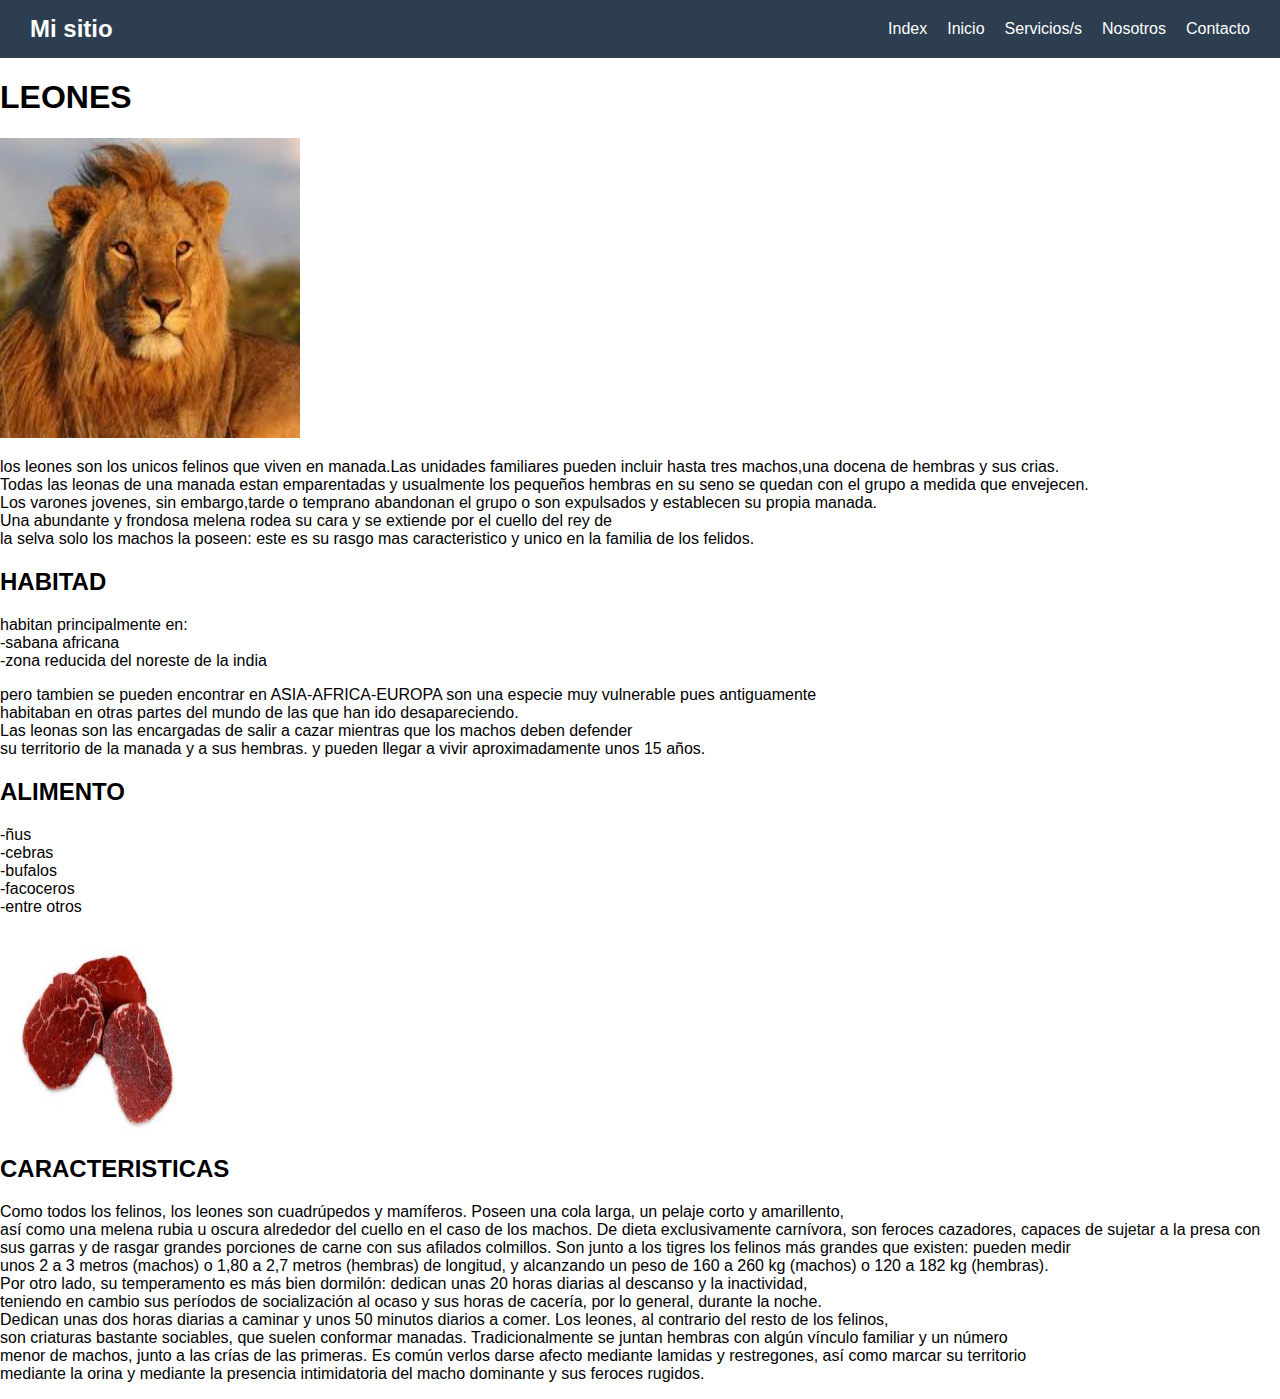
<file: animales/index.html>
<!DOCTYPE html>
<html lang="en">
<head>
    <meta charset="UTF-8">
    <meta name="viewport" content="width=device-width, initial-scale=1.0">
    <link rel ="stylesheet" href="navbar.css">
    <title>Document</title>
</head>
<body>
    
    <nav class="navbar">
    <div class="navbar-logo">Mi sitio</div>
     <ul class="navbar-links">
         <li><a href="animales.html">Index</a></li>
         <li><a href="Inicio.html">Inicio</a></li>
         <li><a href="Servicio.html">Servicios/s</a></li>
         <li><a href="Nosotros.html">Nosotros</a></li>
         <li><a href="Contactos.html">Contacto</a></li>
     </ul>
  </nav>
   
  <div>
    
    <h1>LEONES</h1>

        <img src="leones.jfif" alt="imagen de algo" width="300" height="300"><br>
      </a>
    
     <p>los leones son los unicos felinos que viven en manada.Las unidades familiares pueden incluir
        hasta tres machos,una docena de hembras y sus crias.<br>Todas las leonas de una manada estan 
        emparentadas y usualmente los pequeños hembras en su seno se quedan con el grupo a medida que
        envejecen.<br>Los varones jovenes, sin embargo,tarde o temprano abandonan el grupo o son expulsados 
        y establecen su propia manada.<br>
        Una abundante y frondosa melena rodea su cara y se extiende por el cuello del rey de <br>la selva
        solo los machos la poseen: este es su rasgo mas caracteristico y unico en la familia de los felidos.</p>
      
     <h2>HABITAD</h2>

     <P>habitan principalmente en:<br>-sabana africana<br> -zona
        reducida del noreste de la india</P>
    
     <p>pero tambien se pueden encontrar en ASIA-AFRICA-EUROPA son una especie muy vulnerable pues antiguamente<br>habitaban en otras partes del mundo de las que han ido desapareciendo.<br>
        Las leonas son las encargadas de salir a cazar mientras que los machos deben defender<br>su territorio de la manada y a sus hembras. 
        y pueden llegar a vivir aproximadamente unos 15 años.</p>
    
    <h2>ALIMENTO</h2>
     
    <P> -ñus<br>-cebras<br>-bufalos<br>-facoceros<br>-entre otros</P> <img src="filetes.jfif" alt="imagen de algo" width="200" height="200"><br>
    
    <h2>CARACTERISTICAS</h2>

    <p>Como todos los felinos, los leones son cuadrúpedos y mamíferos. Poseen una cola larga, un pelaje corto y amarillento,<br> así como una melena rubia u oscura alrededor del cuello en el caso de los machos. De dieta exclusivamente carnívora, son feroces cazadores, capaces de sujetar a la presa con<br> sus garras y de rasgar grandes porciones de carne con sus afilados colmillos.
       Son junto a los tigres los felinos más grandes que existen: pueden medir<br> unos 2 a 3 metros (machos) o 1,80 a 2,7 metros (hembras) de longitud, y alcanzando un peso de 160 a 260 kg (machos) o 120 a 182 kg (hembras).
       <br>Por otro lado, su temperamento es más bien dormilón: dedican unas 20 horas diarias al descanso y la inactividad,<br>teniendo en cambio sus períodos de socialización al ocaso y sus horas de cacería, por lo general, durante la noche. <br>Dedican unas dos horas diarias a caminar y unos 50 minutos diarios a comer.
       Los leones, al contrario del resto de los felinos,<br> son criaturas bastante sociables, que suelen conformar manadas. Tradicionalmente se juntan hembras con algún vínculo familiar y un número<br> menor de machos, junto a las crías de las primeras.
       Es común verlos darse afecto mediante lamidas y restregones, así como marcar su territorio<br> mediante la orina y mediante la presencia intimidatoria del macho dominante y sus feroces rugidos.</p>

  </div>
</body>
</html>
</file>
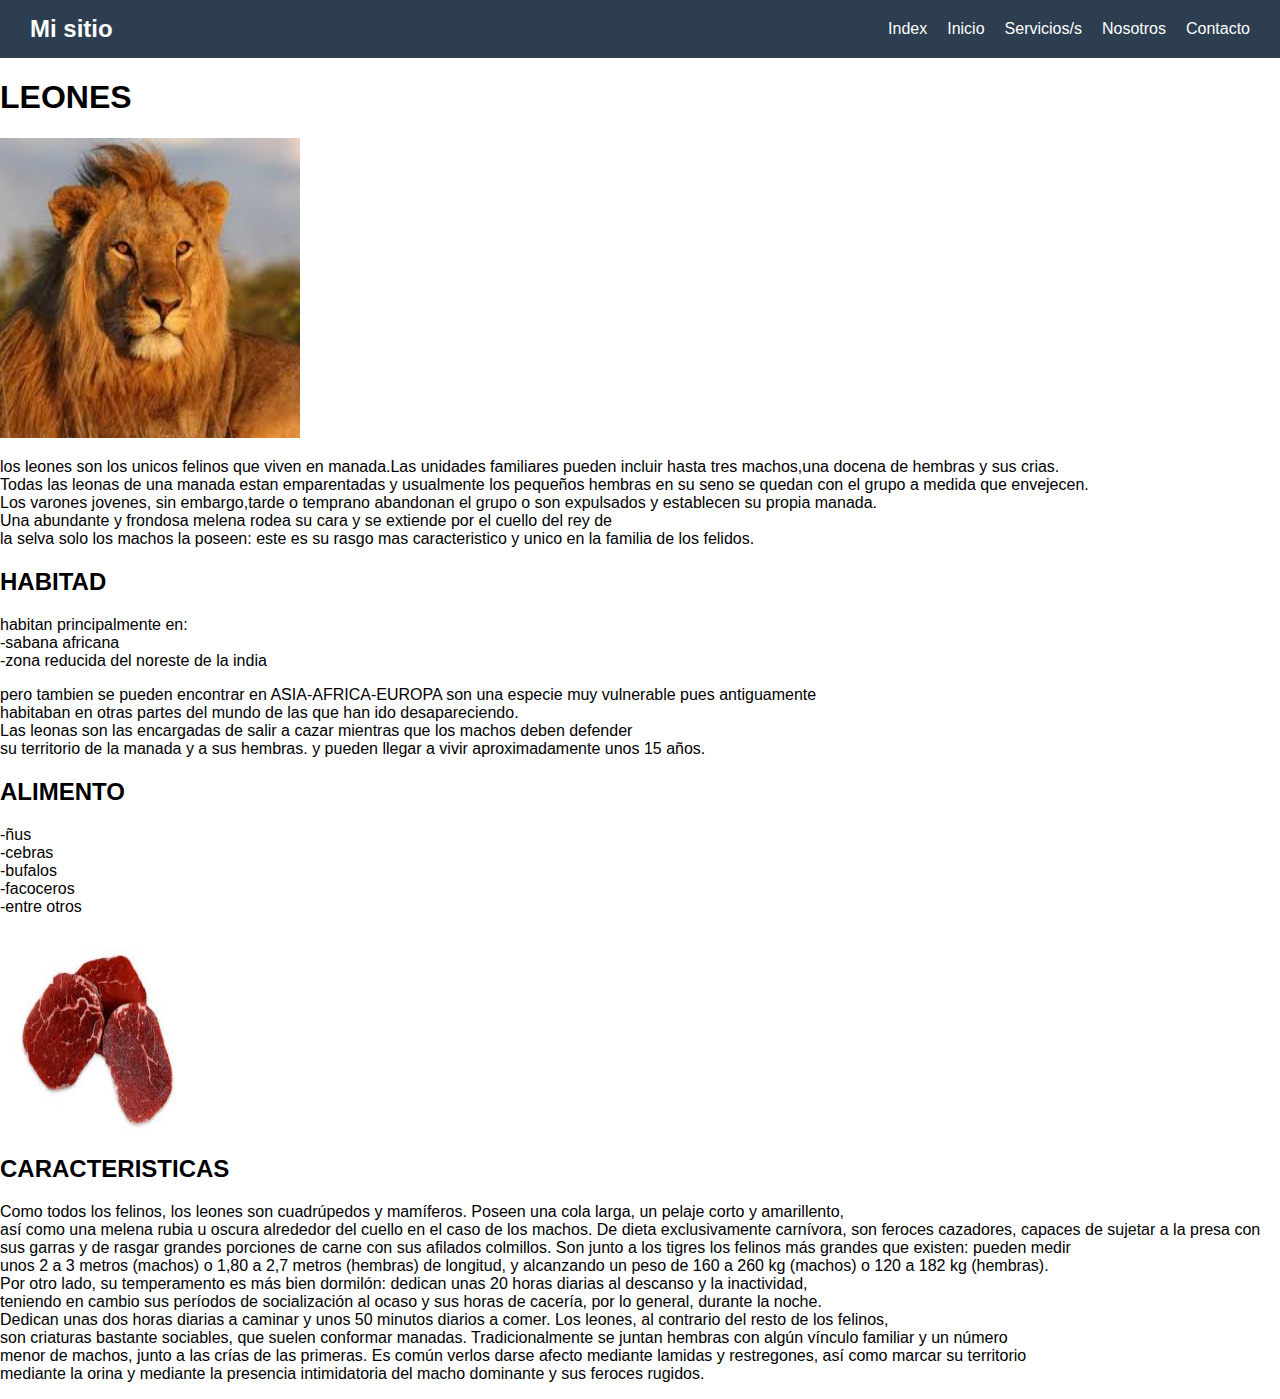
<file: animales/animales.html>
<!DOCTYPE html>
<html lang="en">
<head>
    <meta charset="UTF-8">
    <meta name="viewport" content="width=device-width, initial-scale=1.0">
    <link rel ="stylesheet" href="navbar.css">
    <title>Document</title>
</head>
<body>
    
    <nav class="navbar">
    <div class="navbar-logo">Mi sitio</div>
     <ul class="navbar-links">
         <li><a href="animales.html">Index</a></li>
         <li><a href="Inicio.html">Inicio</a></li>
         <li><a href="Servicio.html">Servicios/s</a></li>
         <li><a href="Nosotros.html">Nosotros</a></li>
         <li><a href="Contactos.html">Contacto</a></li>
     </ul>
  </nav>
   
  <div>
    
    <h1>LEONES</h1>

        <img src="leones.jfif" alt="imagen de algo" width="300" height="300"><br>
      </a>
    
     <p>los leones son los unicos felinos que viven en manada.Las unidades familiares pueden incluir
        hasta tres machos,una docena de hembras y sus crias.<br>Todas las leonas de una manada estan 
        emparentadas y usualmente los pequeños hembras en su seno se quedan con el grupo a medida que
        envejecen.<br>Los varones jovenes, sin embargo,tarde o temprano abandonan el grupo o son expulsados 
        y establecen su propia manada.<br>
        Una abundante y frondosa melena rodea su cara y se extiende por el cuello del rey de <br>la selva
        solo los machos la poseen: este es su rasgo mas caracteristico y unico en la familia de los felidos.</p>
      
     <h2>HABITAD</h2>

     <P>habitan principalmente en:<br>-sabana africana<br> -zona
        reducida del noreste de la india</P>
    
     <p>pero tambien se pueden encontrar en ASIA-AFRICA-EUROPA son una especie muy vulnerable pues antiguamente<br>habitaban en otras partes del mundo de las que han ido desapareciendo.<br>
        Las leonas son las encargadas de salir a cazar mientras que los machos deben defender<br>su territorio de la manada y a sus hembras. 
        y pueden llegar a vivir aproximadamente unos 15 años.</p>
    
    <h2>ALIMENTO</h2>
     
    <P> -ñus<br>-cebras<br>-bufalos<br>-facoceros<br>-entre otros</P> <img src="filetes.jfif" alt="imagen de algo" width="200" height="200"><br>
    
    <h2>CARACTERISTICAS</h2>

    <p>Como todos los felinos, los leones son cuadrúpedos y mamíferos. Poseen una cola larga, un pelaje corto y amarillento,<br> así como una melena rubia u oscura alrededor del cuello en el caso de los machos. De dieta exclusivamente carnívora, son feroces cazadores, capaces de sujetar a la presa con<br> sus garras y de rasgar grandes porciones de carne con sus afilados colmillos.
       Son junto a los tigres los felinos más grandes que existen: pueden medir<br> unos 2 a 3 metros (machos) o 1,80 a 2,7 metros (hembras) de longitud, y alcanzando un peso de 160 a 260 kg (machos) o 120 a 182 kg (hembras).
       <br>Por otro lado, su temperamento es más bien dormilón: dedican unas 20 horas diarias al descanso y la inactividad,<br>teniendo en cambio sus períodos de socialización al ocaso y sus horas de cacería, por lo general, durante la noche. <br>Dedican unas dos horas diarias a caminar y unos 50 minutos diarios a comer.
       Los leones, al contrario del resto de los felinos,<br> son criaturas bastante sociables, que suelen conformar manadas. Tradicionalmente se juntan hembras con algún vínculo familiar y un número<br> menor de machos, junto a las crías de las primeras.
       Es común verlos darse afecto mediante lamidas y restregones, así como marcar su territorio<br> mediante la orina y mediante la presencia intimidatoria del macho dominante y sus feroces rugidos.</p>

  </div>
</body>
</html>
</file>
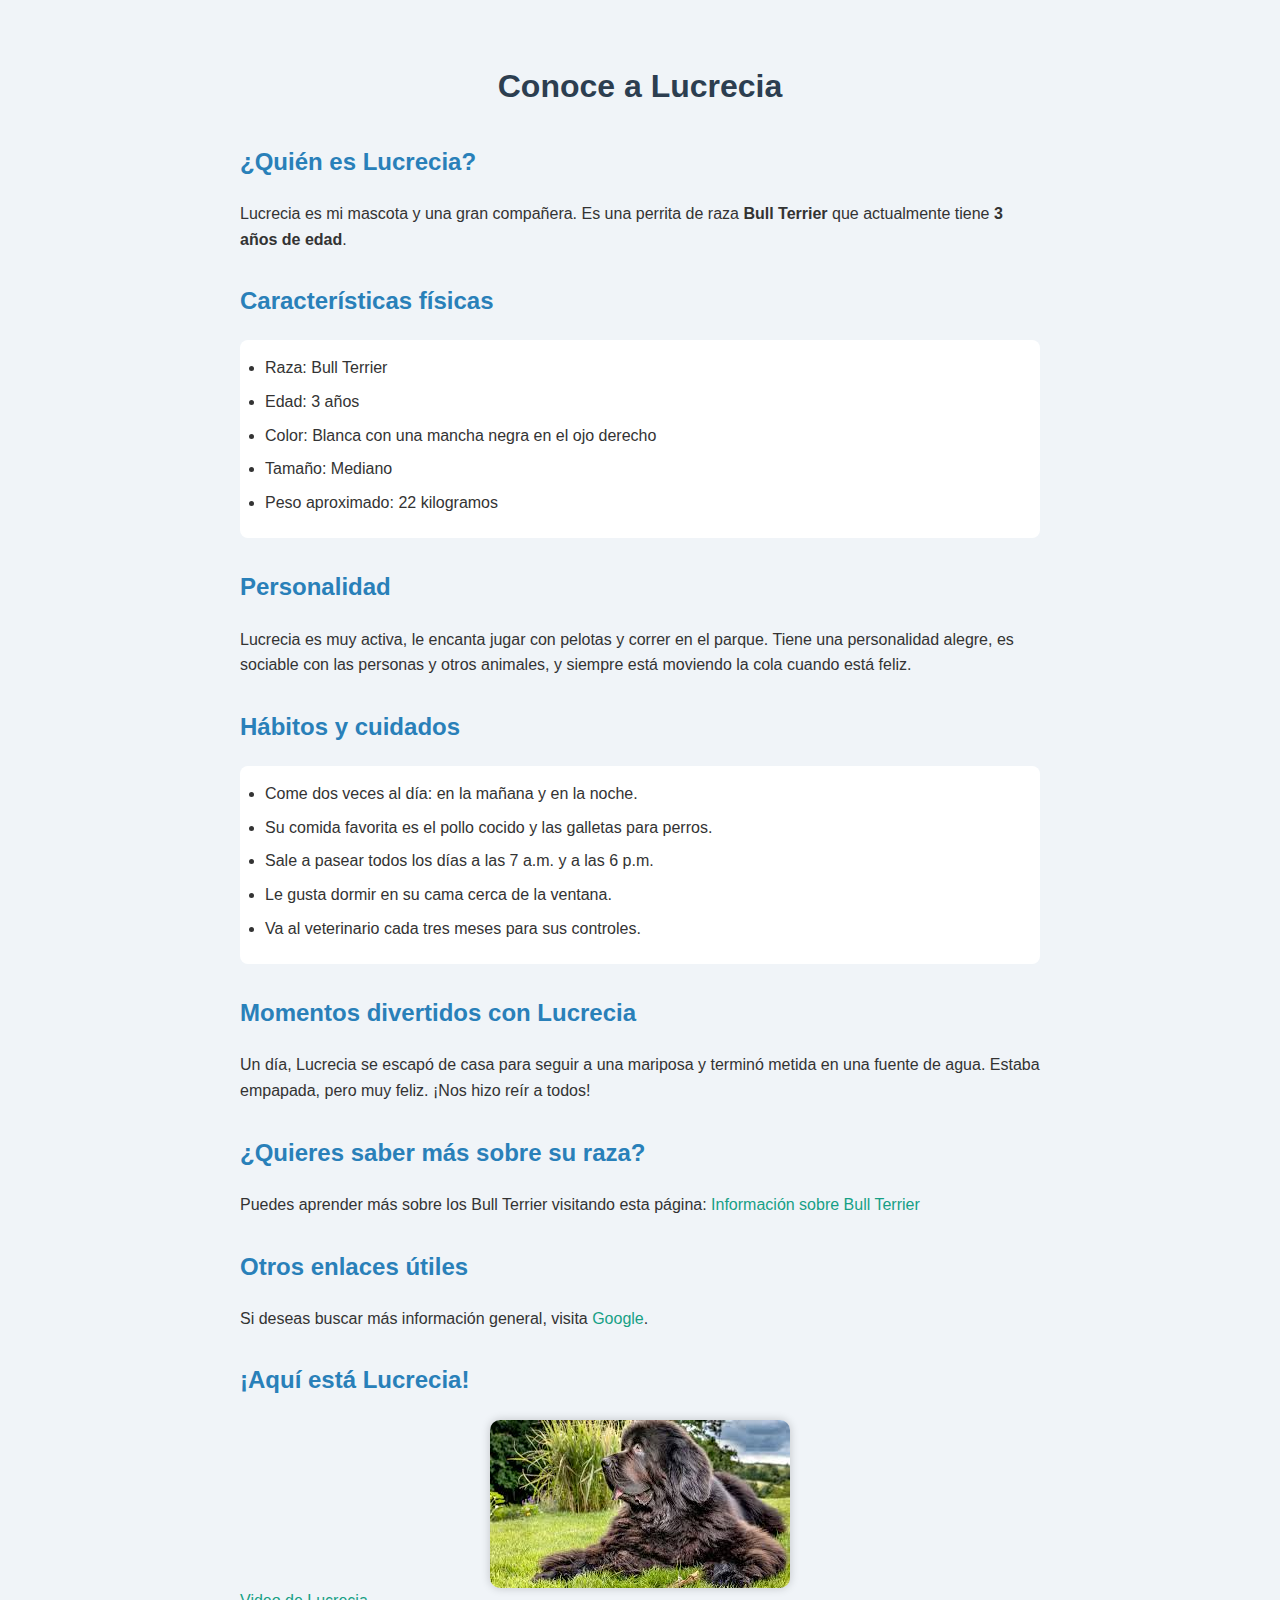
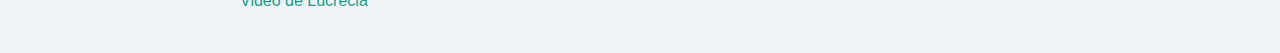
<file: animales/boostrap/inicio.html>
<!DOCTYPE html>
<html lang="es">
<head>
    <meta charset="UTF-8">
    <title>Lucrecia - Mi Mascota</title>
    <link rel="stylesheet" href="css/estilos.css">
</head>
<body>

    <h1>Conoce a Lucrecia</h1>

    <h2>¿Quién es Lucrecia?</h2>
    <p>Lucrecia es mi mascota y una gran compañera. Es una perrita de raza <strong>Bull Terrier</strong> que actualmente tiene <strong>3 años de edad</strong>.</p>

    <h2>Características físicas</h2>
    <ul>
        <li>Raza: Bull Terrier</li>
        <li>Edad: 3 años</li>
        <li>Color: Blanca con una mancha negra en el ojo derecho</li>
        <li>Tamaño: Mediano</li>
        <li>Peso aproximado: 22 kilogramos</li>
    </ul>

    <h2>Personalidad</h2>
    <p>Lucrecia es muy activa, le encanta jugar con pelotas y correr en el parque. Tiene una personalidad alegre, es sociable con las personas y otros animales, y siempre está moviendo la cola cuando está feliz.</p>

    <h2>Hábitos y cuidados</h2>
    <ul>
        <li>Come dos veces al día: en la mañana y en la noche.</li>
        <li>Su comida favorita es el pollo cocido y las galletas para perros.</li>
        <li>Sale a pasear todos los días a las 7 a.m. y a las 6 p.m.</li>
        <li>Le gusta dormir en su cama cerca de la ventana.</li>
        <li>Va al veterinario cada tres meses para sus controles.</li>
    </ul>

    <h2>Momentos divertidos con Lucrecia</h2>
    <p>Un día, Lucrecia se escapó de casa para seguir a una mariposa y terminó metida en una fuente de agua. Estaba empapada, pero muy feliz. ¡Nos hizo reír a todos!</p>

    <h2>¿Quieres saber más sobre su raza?</h2>
    <p>Puedes aprender más sobre los Bull Terrier visitando esta página:
        <a href="https://es.wikipedia.org/wiki/Bull_terrier&quot; target="_blank">Información sobre Bull Terrier</a>
    </p>

    <h2>Otros enlaces útiles</h2>
    <p>Si deseas buscar más información general, visita
        <a href="https://www.google.com&quot; target="_blank">Google</a>.
    </p>
   
    <h2>¡Aquí está Lucrecia!</h2>
    <img src="images/lucrecia.jpg" alt="Foto de Lucrecia, mi Bull Terrier" width="300" style="display:block; margin:auto; border-radius:10px; box-shadow: 0 0 10px rgba(0,0,0,0.2);" />
    
    <a href="https://www.tiktok.com/@explorador.animales/video/7329585779699666209?is_from_webapp=1&sender_device=pc">Video de Lucrecia</a>
</body>
</html>
</file>
<file: animales/navbar.css>
body {
  margin: 0;
  font-family: 'Segoe UI', sans-serif;
}

.navbar {
  display: flex;
  justify-content: space-between;
  align-items: center;
  background-color: #2c3e50;
  padding: 15px 30px;
  color: white;
}

.navbar-logo {
  font-size: 24px;
  font-weight: bold;
}

.navbar-links {
  list-style: none;
  display: flex;
  gap: 20px;
  margin: 0;
  padding: 0;
}

.navbar-links li a {
  color: white;
  text-decoration: none;
  font-size: 16px;
  transition: color 0.3s;
}

.navbar-links li a:hover {
  color: #f1c40f;
}

.main-content {
  padding: 40px;
}
</file>
<file: animales/boostrap/css/estilos.css>
body{
    font-family: 'Segoe UI', sans-serif;
    background-color: #f0f4f8;
    color: #333;
    padding: 40px;
    max-width: 800px;
    margin: auto;
    line-height: 1.6;
}

h1 {
    text-align: center;
    color: #2c3e50;
}

h2{
    color: #2980b9;
    margin-top: 30px;
}

ul{
    background-color: #ffff;
    padding: 15px 25px;
    border-radius: 8px;
    box-shadow: 0 2px 6px rgba(0,0,0,0);
}

li{
    margin-bottom: 8px;
}

a{
    color:#16a085;
    text-decoration: none;
}
a:hover {
    text-decoration: underline;
}
img{
    display: block;
    margin: 30px auto;
    border-radius: 10px;
    box-shadow: 0 0 10px rgba(0,0,0,0.2);
}
</file>
